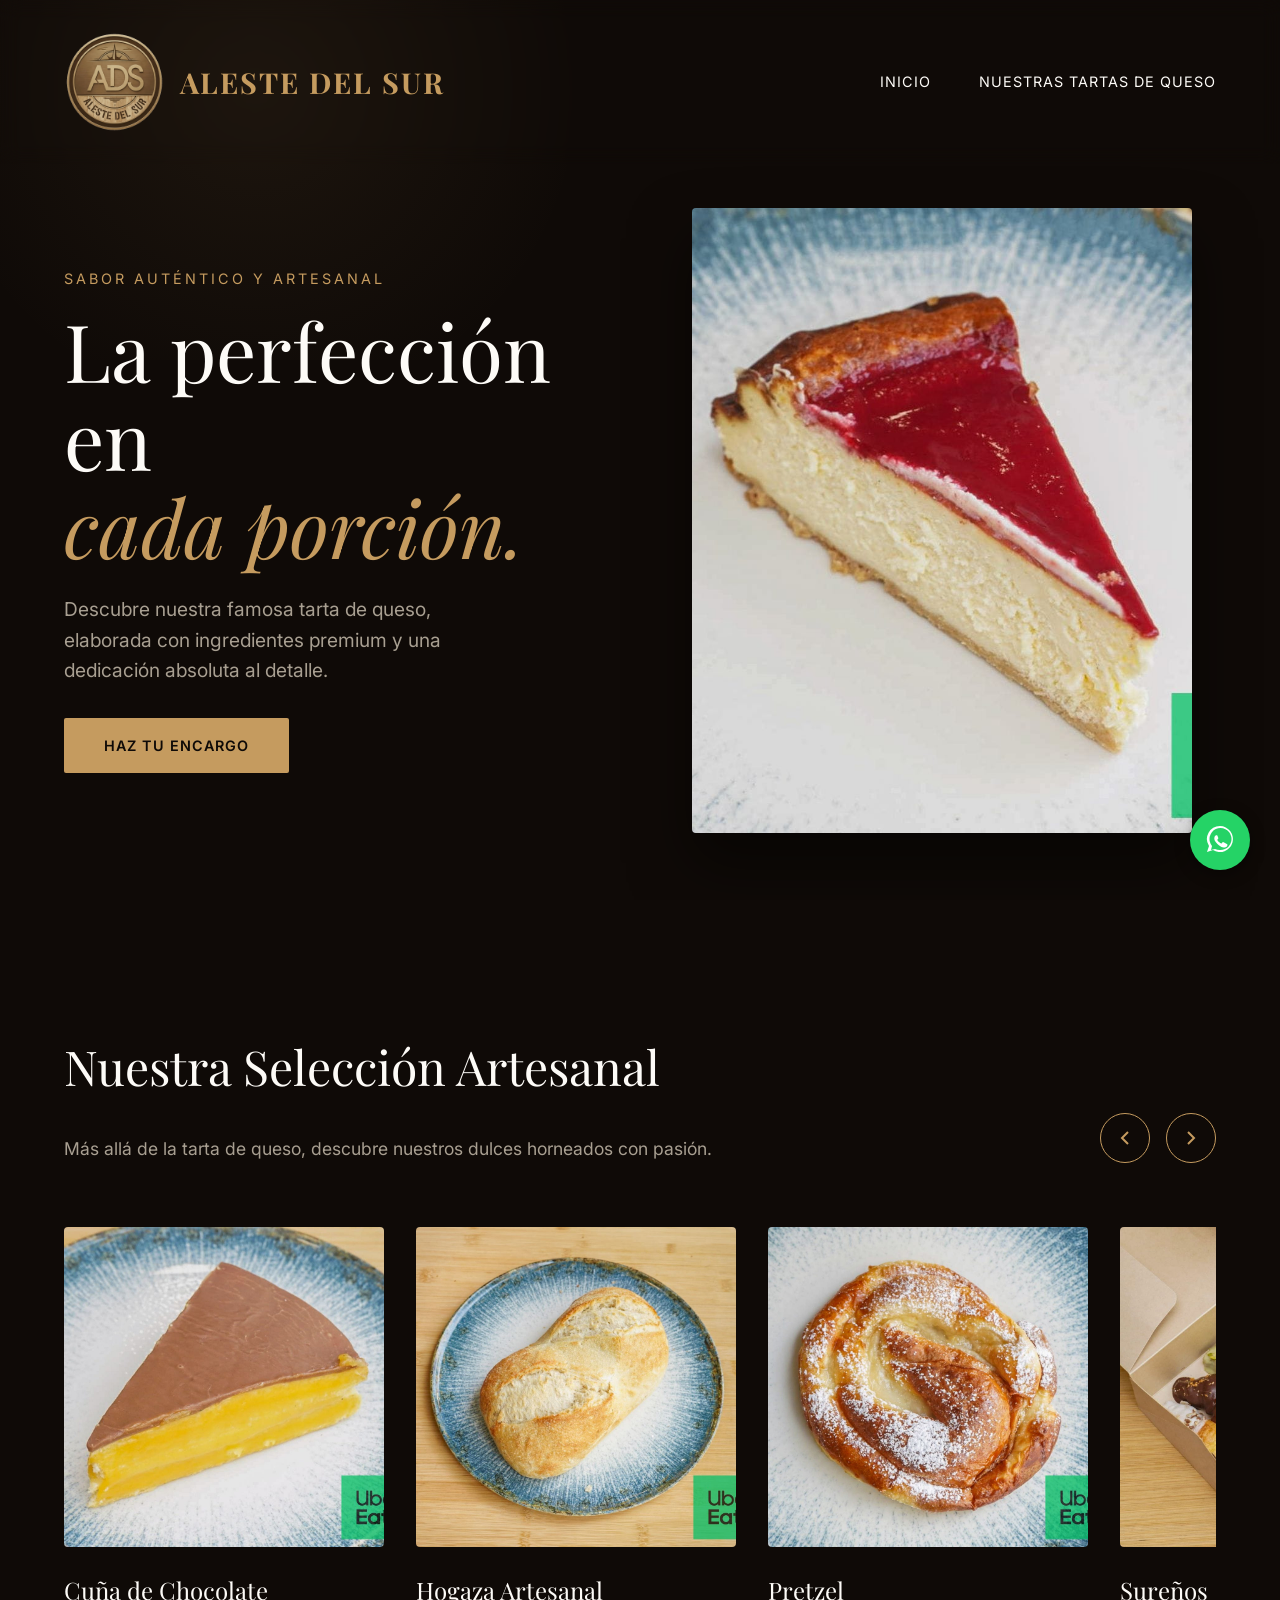
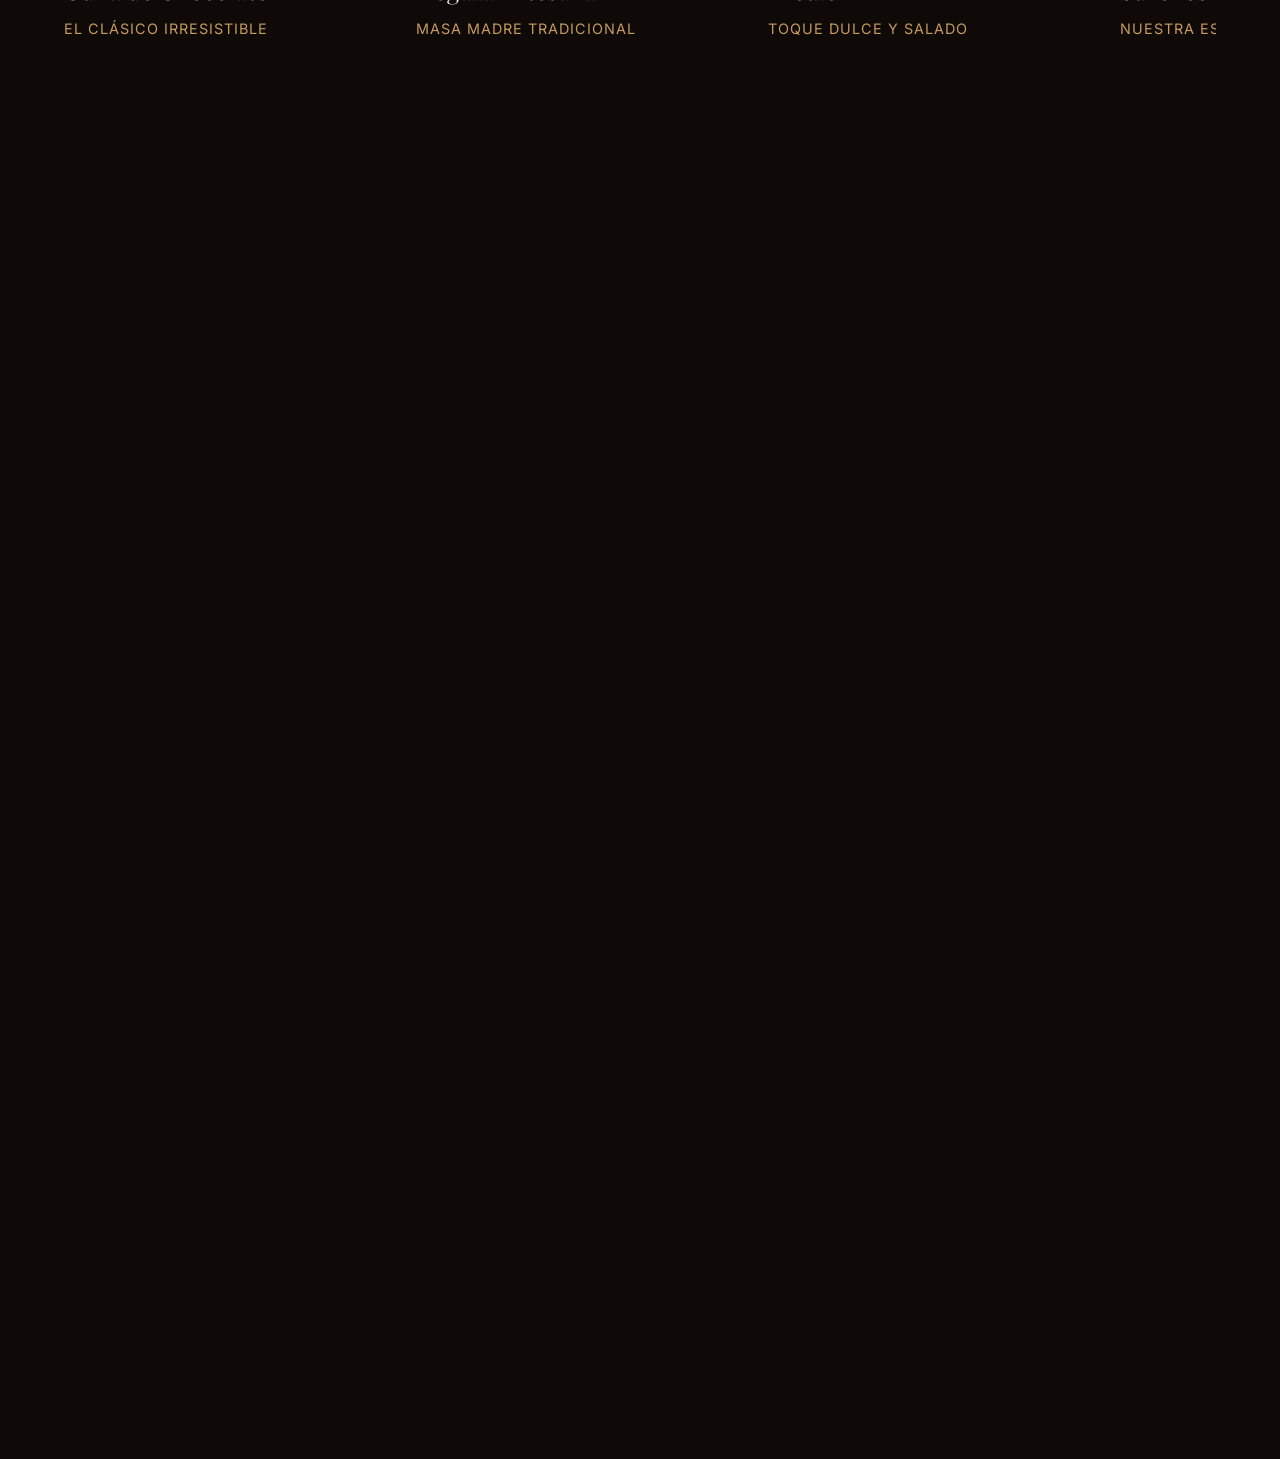
<file: index.html>
<!DOCTYPE html>
<html lang="es">
<head>
    <meta charset="UTF-8">
    <meta name="viewport" content="width=device-width, initial-scale=1.0">
    <title>Aleste del Sur | Tartas de Queso Premium</title>
    <meta name="description" content="Descubre Aleste del Sur, la auténtica tienda de dulces artesanales y tartas de queso premium.">
    <link rel="preconnect" href="https://fonts.googleapis.com">
    <link rel="preconnect" href="https://fonts.gstatic.com" crossorigin>
    <link href="https://fonts.googleapis.com/css2?family=Inter:wght@300;400;500&family=Playfair+Display:ital,wght@0,400;0,600;0,700;1,400&display=swap" rel="stylesheet">
    <link rel="stylesheet" href="styles.css">
</head>
<body>
    <nav class="navbar">
        <div class="logo">
            <img src="assets/logo_transparent.png" alt="Aleste del Sur">
            <span class="logo-text">ALESTE DEL SUR</span>
        </div>
        <ul class="nav-links">
            <li><a href="index.html">Inicio</a></li>
            <li><a href="tartas.html">Nuestras tartas de queso</a></li>
        </ul>
    </nav>

    <header id="hero" class="hero">
        <div class="hero-content">
            <p class="subtitle">Sabor auténtico y artesanal</p>
            <h1 class="title">La perfección en<br><span>cada porción.</span></h1>
            <p class="description">Descubre nuestra famosa tarta de queso, elaborada con ingredientes premium y una dedicación absoluta al detalle.</p>
            <a href="https://wa.me/34639868047" target="_blank" class="cta-button primary" style="text-decoration: none; display: inline-block; text-align: center;">Haz tu encargo</a>
        </div>
        <div class="hero-image-container">
            <div class="image-reveal">
                <img src="assets/products/quesoClasica.jpeg" alt="Tarta de Queso Clásica" class="hero-image">
            </div>
            <div class="decorative-circle"></div>
        </div>
    </header>

    <section id="especialidad" class="carousel-section reveal">
        <div class="section-header">
            <h2>Nuestra Selección Artesanal</h2>
            <p>Más allá de la tarta de queso, descubre nuestros dulces horneados con pasión.</p>
            <div class="carousel-controls">
                <button class="carousel-btn prev-btn" aria-label="Anterior">
                    <svg width="24" height="24" viewBox="0 0 24 24" fill="none" stroke="currentColor" stroke-width="2"><path d="M15 18l-6-6 6-6"/></svg>
                </button>
                <button class="carousel-btn next-btn" aria-label="Siguiente">
                    <svg width="24" height="24" viewBox="0 0 24 24" fill="none" stroke="currentColor" stroke-width="2"><path d="M9 18l6-6-6-6"/></svg>
                </button>
            </div>
        </div>
        
        <div class="carousel-container">
            <div class="carousel-track">
                <!-- Productos -->
                <div class="carousel-slide">
                    <div class="slide-image-wrapper">
                        <img src="assets/products/cinnamonroll.jpeg" alt="Cinnamon Roll" loading="lazy">
                    </div>
                    <h3>Cinnamon Roll</h3>
                    <p>Esponjoso y aromático</p>
                </div>
                <div class="carousel-slide">
                    <div class="slide-image-wrapper">
                        <img src="assets/products/cuña.jpeg" alt="Cuña de Chocolate" loading="lazy">
                    </div>
                    <h3>Cuña de Chocolate</h3>
                    <p>El clásico irresistible</p>
                </div>
                <div class="carousel-slide">
                    <div class="slide-image-wrapper">
                        <img src="assets/products/hogaza.jpeg" alt="Hogaza" loading="lazy">
                    </div>
                    <h3>Hogaza Artesanal</h3>
                    <p>Masa madre tradicional</p>
                </div>
                <div class="carousel-slide">
                    <div class="slide-image-wrapper">
                        <img src="assets/products/pretzel.jpeg" alt="Pretzel" loading="lazy">
                    </div>
                    <h3>Pretzel</h3>
                    <p>Toque dulce y salado</p>
                </div>
                <div class="carousel-slide">
                    <div class="slide-image-wrapper">
                        <img src="assets/products/sureños.jpeg" alt="Sureños" loading="lazy">
                    </div>
                    <h3>Sureños</h3>
                    <p>Nuestra especialidad local</p>
                </div>
                <div class="carousel-slide">
                    <div class="slide-image-wrapper">
                        <img src="assets/products/trenza.jpeg" alt="Trenza Dulce" loading="lazy">
                    </div>
                    <h3>Trenza Dulce</h3>
                    <p>Tierna y glaseada</p>
                </div>
            </div>
        </div>
    </section>

    <section id="donde-estamos" class="location-section reveal">
        <div class="section-header">
            <h2>Dónde Estamos</h2>
            <p>Ven a visitarnos o ponte en contacto con nosotros.</p>
        </div>
        <div class="location-container">
            <div class="map-wrapper">
                <iframe src="https://maps.google.com/maps?q=Aleste%20Del%20Sur,%20Sevilla&t=&z=15&ie=UTF8&iwloc=&output=embed" width="100%" height="450" style="border:0;" allowfullscreen="" loading="lazy" referrerpolicy="no-referrer-when-downgrade"></iframe>
            </div>
            <div class="contact-info">
                <div class="contact-item">
                    <h3>Dirección</h3>
                    <p><a href="https://google.com/maps/place/Aleste+Del+Sur/@37.3753708,-5.9550582,12z/data=!4m6!3m5!1s0xd126f9031713739:0xd88c8b576a3892b6!8m2!3d37.4027252!4d-5.9219279!16s%2Fg%2F11yz0xv414?hl=es" target="_blank" style="color: var(--text-main); text-decoration: none; transition: color 0.3s;" onmouseover="this.style.color='var(--accent-bronze)'" onmouseout="this.style.color='var(--text-main)'">Av. de Emilio Lemos, 20,<br>41020 Sevilla, España</a></p>
                </div>
                <div class="contact-item">
                    <h3>Teléfono</h3>
                    <p><a href="tel:+34639868047" style="color: var(--text-main); text-decoration: none;">+34 639 86 80 47</a></p>
                </div>
                <div class="contact-item">
                    <h3>Email</h3>
                    <p><a href="mailto:romequintabb8@gmail.com" style="color: var(--text-main); text-decoration: none;">romequintabb8@gmail.com</a></p>
                </div>
            </div>
        </div>
    </section>

    <footer class="footer reveal">
        <div class="footer-content">
            <div class="footer-brand">
                <span class="logo-text">ALESTE DEL SUR</span>
                <p>Artesanía y sabor en cada receta. El dulzor que te mereces.</p>
            </div>
            <div class="footer-links">
                <a href="https://wa.me/34639868047" class="social-link" target="_blank">
                    <svg width="24" height="24" viewBox="0 0 24 24" fill="none" stroke="currentColor" stroke-width="2" stroke-linecap="round" stroke-linejoin="round"><path d="M22 16.92v3a2 2 0 0 1-2.18 2 19.79 19.79 0 0 1-8.63-3.07 19.5 19.5 0 0 1-6-6 19.79 19.79 0 0 1-3.07-8.67A2 2 0 0 1 4.11 2h3a2 2 0 0 1 2 1.72 12.84 12.84 0 0 0 .7 2.81 2 2 0 0 1-.45 2.11L8.09 9.91a16 16 0 0 0 6 6l1.27-1.27a2 2 0 0 1 2.11-.45 12.84 12.84 0 0 0 2.81.7A2 2 0 0 1 22 16.92z"></path></svg>
                    WhatsApp
                </a>
                <a href="https://instagram.com/aleste_del_sur" class="social-link" target="_blank">
                    <svg width="24" height="24" viewBox="0 0 24 24" fill="none" stroke="currentColor" stroke-width="2" stroke-linecap="round" stroke-linejoin="round"><rect x="2" y="2" width="20" height="20" rx="5" ry="5"></rect><path d="M16 11.37A4 4 0 1 1 12.63 8 4 4 0 0 1 16 11.37z"></path><line x1="17.5" y1="6.5" x2="17.51" y2="6.5"></line></svg>
                    @aleste_del_sur
                </a>
            </div>
        </div>
        <div class="footer-bottom">
            <p>&copy; 2026 Aleste del Sur. Todos los derechos reservados.</p>
        </div>
    </footer>

    <a href="https://wa.me/34639868047" class="floating-whatsapp" target="_blank" aria-label="Contactar por WhatsApp">
        <svg viewBox="0 0 32 32" width="32" height="32" fill="currentColor">
            <path d="M16 2a13 13 0 0 0-11 20l-2 6 6-2a13 13 0 1 0 7-24zm0 24a11 11 0 0 1-5-1l-4 1 1-4a11 11 0 1 1 8 4zm5-7c-.3-.2-1.6-.8-1.9-.9-.2-.1-.4-.1-.5.1s-.7.9-.9 1.1c-.2.2-.3.2-.6.1s-1.2-.4-2.2-1.3c-.8-.7-1.3-1.6-1.5-1.9-.2-.3 0-.4.1-.6s.3-.3.4-.5.2-.3.3-.5c.1-.2.2-.3.1-.6s-.6-1.6-.9-2.2c-.2-.6-.5-.5-.6-.5h-.5c-.2 0-.6.1-.9.4s-1.1 1.1-1.1 2.7 1.1 3.2 1.3 3.4 2.3 3.5 5.5 4.9c.8.3 1.4.5 1.8.6.8.3 1.5.2 2.1.1.6-.1 1.9-.8 2.2-1.5s.3-1.4.2-1.5c-.1-.2-.3-.3-.6-.5z"/>
        </svg>
    </a>

    <script src="main.js"></script>
</body>
</html>
</file>
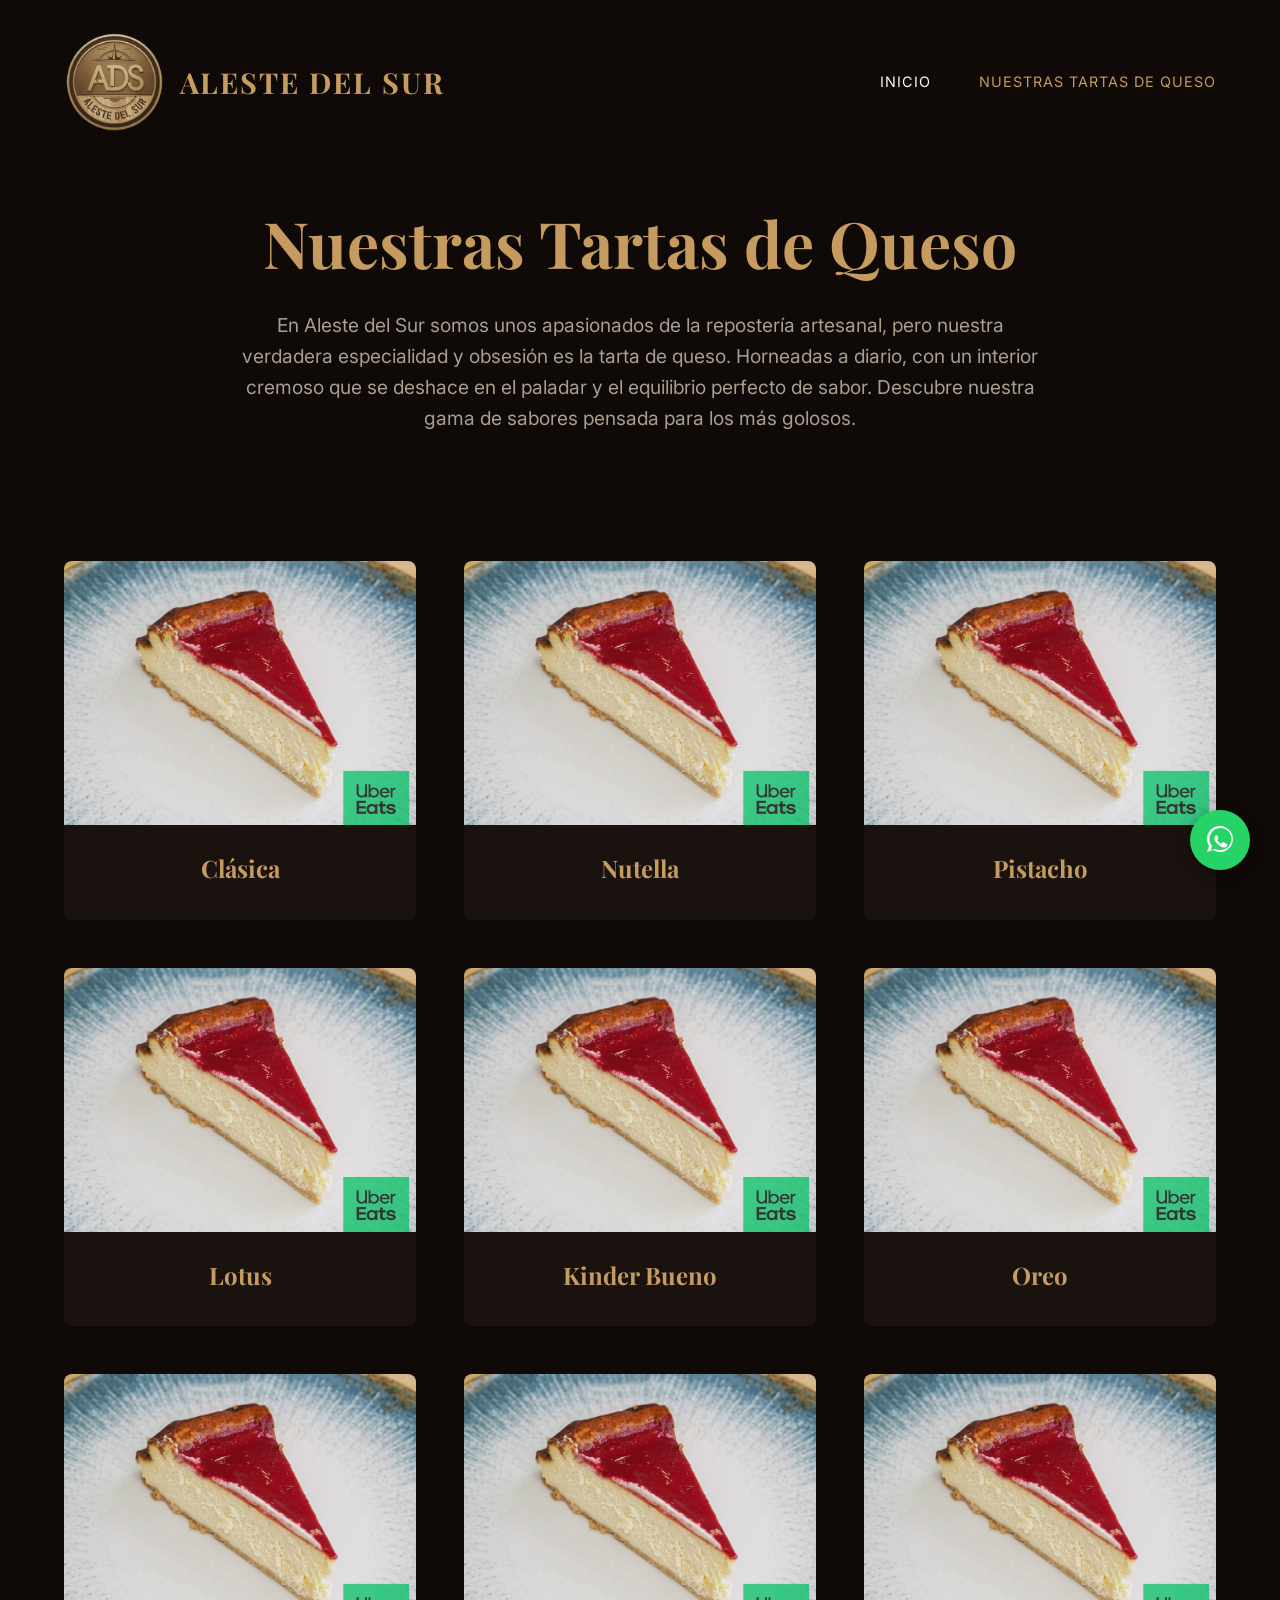
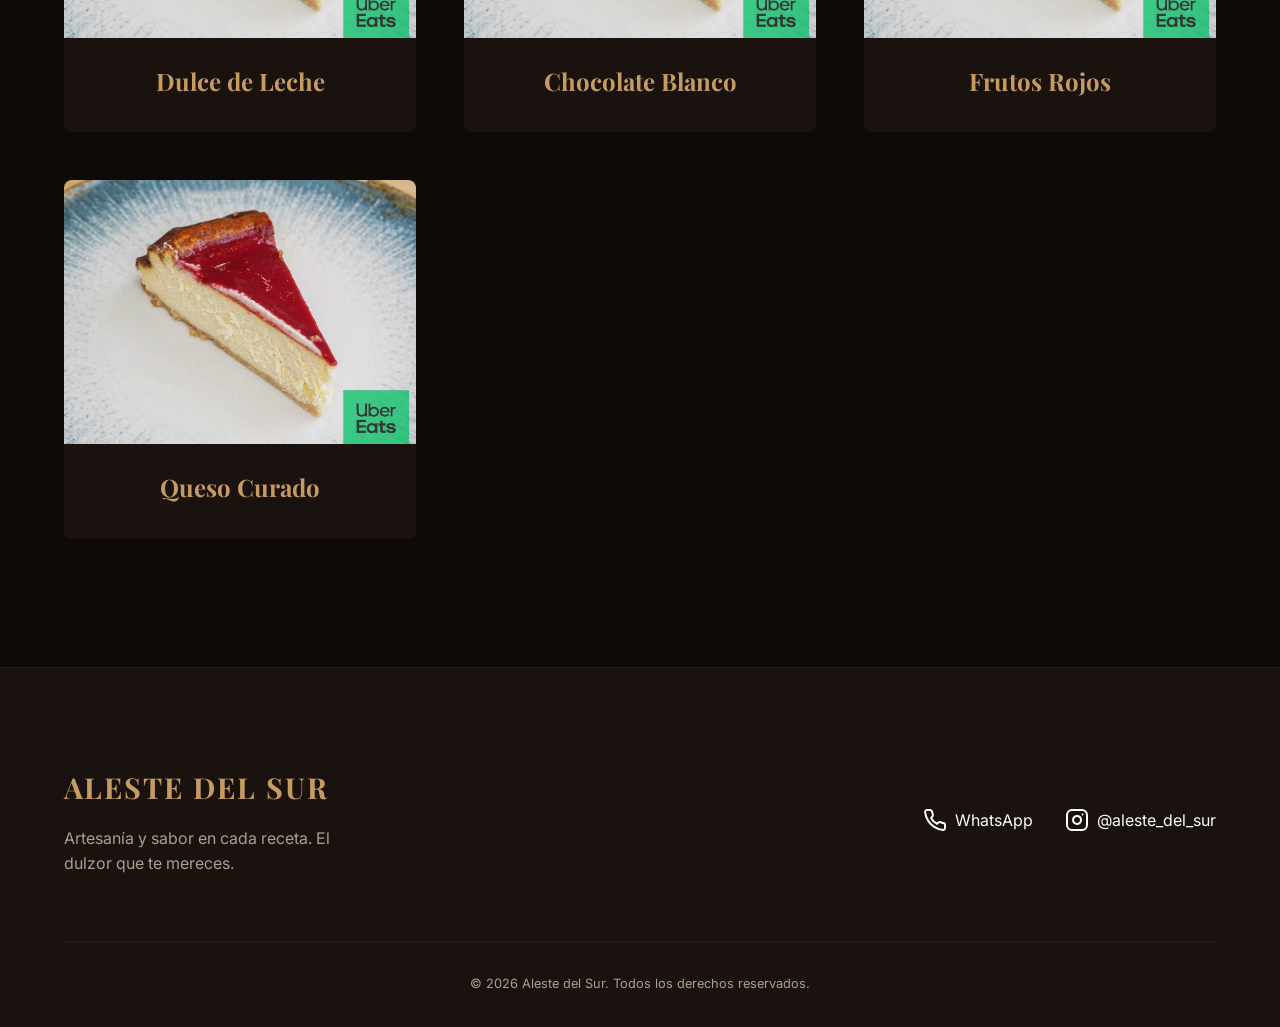
<file: tartas.html>
<!DOCTYPE html>
<html lang="es">
<head>
    <meta charset="UTF-8">
    <meta name="viewport" content="width=device-width, initial-scale=1.0">
    <title>Nuestras Tartas | Aleste del Sur</title>
    <meta name="description" content="Nuestra especialidad: tartas de queso artesanales. Descubre todos nuestros sabores.">
    <link rel="preconnect" href="https://fonts.googleapis.com">
    <link rel="preconnect" href="https://fonts.gstatic.com" crossorigin>
    <link href="https://fonts.googleapis.com/css2?family=Inter:wght@300;400;500&family=Playfair+Display:ital,wght@0,400;0,600;0,700;1,400&display=swap" rel="stylesheet">
    <link rel="stylesheet" href="styles.css">
</head>
<body>
    <nav class="navbar">
        <div class="logo">
            <img src="assets/logo_transparent.png" alt="Aleste del Sur">
            <span class="logo-text">ALESTE DEL SUR</span>
        </div>
        <ul class="nav-links">
            <li><a href="index.html">Inicio</a></li>
            <li><a href="tartas.html" style="color: var(--accent-bronze);">Nuestras tartas de queso</a></li>
        </ul>
    </nav>

    <header class="tartas-header reveal">
        <h1>Nuestras Tartas de Queso</h1>
        <p>En Aleste del Sur somos unos apasionados de la repostería artesanal, pero nuestra verdadera especialidad y obsesión es la tarta de queso. Horneadas a diario, con un interior cremoso que se deshace en el paladar y el equilibrio perfecto de sabor. Descubre nuestra gama de sabores pensada para los más golosos.</p>
    </header>

    <section class="tartas-grid-section reveal">
        <div class="tartas-grid">
            <!-- Tarta 1 -->
            <div class="tarta-card">
                <div class="tarta-img-wrapper">
                    <img src="assets/products/quesoClasica.jpeg" alt="Clásica" loading="lazy">
                </div>
                <div class="tarta-info">
                    <h3>Clásica</h3>
                </div>
            </div>
            <!-- Tarta 2 -->
            <div class="tarta-card">
                <div class="tarta-img-wrapper">
                    <img src="assets/products/quesoClasica.jpeg" alt="Nutella" loading="lazy">
                </div>
                <div class="tarta-info">
                    <h3>Nutella</h3>
                </div>
            </div>
            <!-- Tarta 3 -->
            <div class="tarta-card">
                <div class="tarta-img-wrapper">
                    <img src="assets/products/quesoClasica.jpeg" alt="Pistacho" loading="lazy">
                </div>
                <div class="tarta-info">
                    <h3>Pistacho</h3>
                </div>
            </div>
            <!-- Tarta 4 -->
            <div class="tarta-card">
                <div class="tarta-img-wrapper">
                    <img src="assets/products/quesoClasica.jpeg" alt="Lotus" loading="lazy">
                </div>
                <div class="tarta-info">
                    <h3>Lotus</h3>
                </div>
            </div>
            <!-- Tarta 5 -->
            <div class="tarta-card">
                <div class="tarta-img-wrapper">
                    <img src="assets/products/quesoClasica.jpeg" alt="Kinder Bueno" loading="lazy">
                </div>
                <div class="tarta-info">
                    <h3>Kinder Bueno</h3>
                </div>
            </div>
            <!-- Tarta 6 -->
            <div class="tarta-card">
                <div class="tarta-img-wrapper">
                    <img src="assets/products/quesoClasica.jpeg" alt="Oreo" loading="lazy">
                </div>
                <div class="tarta-info">
                    <h3>Oreo</h3>
                </div>
            </div>
            <!-- Tarta 7 -->
            <div class="tarta-card">
                <div class="tarta-img-wrapper">
                    <img src="assets/products/quesoClasica.jpeg" alt="Dulce de Leche" loading="lazy">
                </div>
                <div class="tarta-info">
                    <h3>Dulce de Leche</h3>
                </div>
            </div>
            <!-- Tarta 8 -->
            <div class="tarta-card">
                <div class="tarta-img-wrapper">
                    <img src="assets/products/quesoClasica.jpeg" alt="Chocolate Blanco" loading="lazy">
                </div>
                <div class="tarta-info">
                    <h3>Chocolate Blanco</h3>
                </div>
            </div>
            <!-- Tarta 9 -->
            <div class="tarta-card">
                <div class="tarta-img-wrapper">
                    <img src="assets/products/quesoClasica.jpeg" alt="Frutos Rojos" loading="lazy">
                </div>
                <div class="tarta-info">
                    <h3>Frutos Rojos</h3>
                </div>
            </div>
            <!-- Tarta 10 -->
            <div class="tarta-card">
                <div class="tarta-img-wrapper">
                    <img src="assets/products/quesoClasica.jpeg" alt="Idiazabal" loading="lazy">
                </div>
                <div class="tarta-info">
                    <h3>Queso Curado</h3>
                </div>
            </div>
        </div>
    </section>

    <footer class="footer reveal">
        <div class="footer-content">
            <div class="footer-brand">
                <span class="logo-text">ALESTE DEL SUR</span>
                <p>Artesanía y sabor en cada receta. El dulzor que te mereces.</p>
            </div>
            <div class="footer-links">
                <a href="https://wa.me/34639868047" class="social-link" target="_blank">
                    <svg width="24" height="24" viewBox="0 0 24 24" fill="none" stroke="currentColor" stroke-width="2" stroke-linecap="round" stroke-linejoin="round"><path d="M22 16.92v3a2 2 0 0 1-2.18 2 19.79 19.79 0 0 1-8.63-3.07 19.5 19.5 0 0 1-6-6 19.79 19.79 0 0 1-3.07-8.67A2 2 0 0 1 4.11 2h3a2 2 0 0 1 2 1.72 12.84 12.84 0 0 0 .7 2.81 2 2 0 0 1-.45 2.11L8.09 9.91a16 16 0 0 0 6 6l1.27-1.27a2 2 0 0 1 2.11-.45 12.84 12.84 0 0 0 2.81.7A2 2 0 0 1 22 16.92z"></path></svg>
                    WhatsApp
                </a>
                <a href="https://instagram.com/aleste_del_sur" class="social-link" target="_blank">
                    <svg width="24" height="24" viewBox="0 0 24 24" fill="none" stroke="currentColor" stroke-width="2" stroke-linecap="round" stroke-linejoin="round"><rect x="2" y="2" width="20" height="20" rx="5" ry="5"></rect><path d="M16 11.37A4 4 0 1 1 12.63 8 4 4 0 0 1 16 11.37z"></path><line x1="17.5" y1="6.5" x2="17.51" y2="6.5"></line></svg>
                    @aleste_del_sur
                </a>
            </div>
        </div>
        <div class="footer-bottom">
            <p>&copy; 2026 Aleste del Sur. Todos los derechos reservados.</p>
        </div>
    </footer>

    <a href="https://wa.me/34639868047" class="floating-whatsapp" target="_blank" aria-label="Contactar por WhatsApp">
        <svg viewBox="0 0 32 32" width="32" height="32" fill="currentColor">
            <path d="M16 2a13 13 0 0 0-11 20l-2 6 6-2a13 13 0 1 0 7-24zm0 24a11 11 0 0 1-5-1l-4 1 1-4a11 11 0 1 1 8 4zm5-7c-.3-.2-1.6-.8-1.9-.9-.2-.1-.4-.1-.5.1s-.7.9-.9 1.1c-.2.2-.3.2-.6.1s-1.2-.4-2.2-1.3c-.8-.7-1.3-1.6-1.5-1.9-.2-.3 0-.4.1-.6s.3-.3.4-.5.2-.3.3-.5c.1-.2.2-.3.1-.6s-.6-1.6-.9-2.2c-.2-.6-.5-.5-.6-.5h-.5c-.2 0-.6.1-.9.4s-1.1 1.1-1.1 2.7 1.1 3.2 1.3 3.4 2.3 3.5 5.5 4.9c.8.3 1.4.5 1.8.6.8.3 1.5.2 2.1.1.6-.1 1.9-.8 2.2-1.5s.3-1.4.2-1.5c-.1-.2-.3-.3-.6-.5z"/>
        </svg>
    </a>

    <script src="main.js"></script>
</body>
</html>
</file>
<file: styles.css>
:root {
    /* Colors inspired by the logo & premium vibe */
    --bg-dark: #0f0a07; /* Very dark wood/brown */
    --bg-card: #1a120e;
    --text-main: #fdfbf7; /* Warm cream */
    --text-muted: #a89f91;
    --accent-bronze: #c59b5f;
    --accent-wood: #8e6a3b;
    --accent-gold: #e2c082;
    
    /* Typography */
    --font-heading: 'Playfair Display', serif;
    --font-body: 'Inter', sans-serif;
}

* {
    margin: 0;
    padding: 0;
    box-sizing: border-box;
}

body {
    font-family: var(--font-body);
    background-color: var(--bg-dark);
    color: var(--text-main);
    line-height: 1.6;
    overflow-x: hidden;
}

html {
    scroll-behavior: smooth;
}

/* REVEAL ANIMATIONS */
.reveal {
    opacity: 0;
    transform: translateY(40px);
    transition: opacity 0.8s ease-out, transform 0.8s ease-out;
}

.reveal.active {
    opacity: 1;
    transform: translateY(0);
}

::selection {
    background-color: var(--accent-bronze);
    color: var(--bg-dark);
}

/* NAVBAR */
.navbar {
    display: flex;
    justify-content: space-between;
    align-items: center;
    padding: 2rem 5%;
    position: fixed;
    top: 0;
    width: 100%;
    z-index: 100;
    transition: background-color 0.3s ease, padding 0.3s ease;
    backdrop-filter: blur(10px);
}

.navbar.scrolled {
    background-color: rgba(15, 10, 7, 0.95);
    padding: 1rem 5%;
    border-bottom: 1px solid rgba(197, 155, 95, 0.1);
}

.logo {
    display: flex;
    align-items: center;
    gap: 1rem;
}

.logo img {
    height: 100px;
    object-fit: contain;
    transition: transform 0.3s ease;
}

.logo img:hover {
    transform: scale(1.05);
}

.logo-text {
    font-family: var(--font-heading);
    font-size: 1.8rem;
    font-weight: 700;
    letter-spacing: 2px;
    color: var(--accent-bronze);
    text-transform: uppercase;
}

.nav-links {
    display: flex;
    list-style: none;
    gap: 3rem;
}

.nav-links a {
    color: var(--text-main);
    text-decoration: none;
    font-size: 0.9rem;
    text-transform: uppercase;
    letter-spacing: 1px;
    position: relative;
    transition: color 0.3s;
}

.nav-links a::after {
    content: '';
    position: absolute;
    width: 0;
    height: 1px;
    bottom: -4px;
    left: 0;
    background-color: var(--accent-bronze);
    transition: width 0.3s;
}

.nav-links a:hover {
    color: var(--accent-bronze);
}

.nav-links a:hover::after {
    width: 100%;
}

/* BUTTONS */
.cta-button {
    padding: 0.8rem 2rem;
    font-family: var(--font-body);
    font-size: 0.9rem;
    text-transform: uppercase;
    letter-spacing: 1px;
    cursor: pointer;
    border: none;
    border-radius: 2px;
    transition: all 0.3s ease;
}

.cta-button.nav-cta {
    background: transparent;
    color: var(--accent-bronze);
    border: 1px solid var(--accent-bronze);
}

.cta-button.nav-cta:hover {
    background: var(--accent-bronze);
    color: var(--bg-dark);
}

.cta-button.primary {
    background: var(--accent-bronze);
    color: var(--bg-dark);
    font-weight: 600;
    padding: 1rem 2.5rem;
    margin-top: 2rem;
}

.cta-button.primary:hover {
    background: var(--accent-gold);
    transform: translateY(-2px);
    box-shadow: 0 10px 20px rgba(197, 155, 95, 0.2);
}

/* HERO SECTION */
.hero {
    min-height: 100vh;
    display: flex;
    align-items: center;
    padding: 0 5%;
    padding-top: 140px;
    position: relative;
    overflow: hidden;
}

.hero::before {
    content: '';
    position: absolute;
    top: -20%;
    left: -10%;
    width: 60%;
    height: 60%;
    background: radial-gradient(circle, rgba(197,155,95,0.08) 0%, rgba(15,10,7,0) 70%);
    z-index: -1;
}

.hero-content {
    flex: 1;
    z-index: 2;
    padding-right: 5%;
}

.hero-content .subtitle {
    color: var(--accent-bronze);
    text-transform: uppercase;
    letter-spacing: 3px;
    font-size: 0.9rem;
    margin-bottom: 1rem;
    opacity: 0;
    animation: fadeUp 1s 0.2s forwards;
}

.hero-logo {
    max-width: 180px;
    margin-bottom: 2rem;
    opacity: 0;
    animation: fadeUp 1s 0.1s forwards;
    border-radius: 50%; /* Redondea el logo si es cuadrado */
    box-shadow: 0 10px 30px rgba(0,0,0,0.5);
}

.hero-content .title {
    font-family: var(--font-heading);
    font-size: 5rem;
    line-height: 1.1;
    margin-bottom: 1.5rem;
    font-weight: 400;
    opacity: 0;
    animation: fadeUp 1s 0.4s forwards;
}

.hero-content .title span {
    color: var(--accent-bronze);
    font-style: italic;
}

.hero-content .description {
    font-size: 1.2rem;
    color: var(--text-muted);
    max-width: 450px;
    opacity: 0;
    animation: fadeUp 1s 0.6s forwards;
}

.hero-content .primary {
    opacity: 0;
    animation: fadeUp 1s 0.8s forwards;
}

.hero-image-container {
    flex: 1;
    position: relative;
    display: flex;
    justify-content: center;
    align-items: center;
    opacity: 0;
    animation: fadeIn 1.5s 0.8s forwards;
}

.image-reveal {
    position: relative;
    border-radius: 4px;
    overflow: hidden;
    box-shadow: 0 30px 60px rgba(0,0,0,0.5);
    z-index: 2;
    aspect-ratio: 4/5;
    max-height: 70vh;
    width: 100%;
    max-width: 500px;
}

.hero-image {
    width: 100%;
    height: 100%;
    object-fit: cover;
    transition: transform 0.7s ease;
}

.hero-image-container:hover .hero-image {
    transform: scale(1.05);
}

.decorative-circle {
    position: absolute;
    width: 90%;
    height: 90%;
    border: 1px solid rgba(197, 155, 95, 0.3);
    border-radius: 50%;
    top: 50%;
    left: 50%;
    transform: translate(-50%, -50%);
    z-index: 1;
}

/* CAROUSEL SECTION */
.carousel-section {
    padding: 8rem 5%;
    background-color: var(--bg-dark);
    position: relative;
}

.section-header {
    display: flex;
    flex-wrap: wrap;
    justify-content: space-between;
    align-items: flex-end;
    margin-bottom: 4rem;
}

.section-header h2 {
    font-family: var(--font-heading);
    font-size: 3rem;
    font-weight: 400;
    flex-basis: 100%;
    margin-bottom: 0.5rem;
}

.section-header p {
    color: var(--text-muted);
    font-size: 1.1rem;
    flex: 1;
}

.carousel-controls {
    display: flex;
    gap: 1rem;
}

.carousel-btn {
    background: transparent;
    border: 1px solid var(--accent-bronze);
    color: var(--accent-bronze);
    width: 50px;
    height: 50px;
    border-radius: 50%;
    display: flex;
    align-items: center;
    justify-content: center;
    cursor: pointer;
    transition: all 0.3s;
}

.carousel-btn:hover {
    background: var(--accent-bronze);
    color: var(--bg-dark);
}

.carousel-container {
    overflow: hidden;
    position: relative;
}

.carousel-track {
    display: flex;
    gap: 2rem;
    transition: transform 0.5s cubic-bezier(0.25, 1, 0.5, 1);
    cursor: grab;
}

.carousel-track:active {
    cursor: grabbing;
}

.carousel-slide {
    min-width: 320px;
    flex: 0 0 320px;
}

.slide-image-wrapper {
    width: 100%;
    aspect-ratio: 1/1;
    overflow: hidden;
    border-radius: 4px;
    margin-bottom: 1.5rem;
    background-color: var(--bg-card);
}

.slide-image-wrapper img {
    width: 100%;
    height: 100%;
    object-fit: cover;
    transition: transform 0.5s ease;
}

.carousel-slide:hover .slide-image-wrapper img {
    transform: scale(1.05);
}

.carousel-slide h3 {
    font-family: var(--font-heading);
    font-size: 1.5rem;
    font-weight: 400;
    margin-bottom: 0.5rem;
}

.carousel-slide p {
    color: var(--accent-bronze);
    font-size: 0.9rem;
    letter-spacing: 1px;
    text-transform: uppercase;
}

/* FOOTER */
.footer {
    padding: 6rem 5% 2rem;
    background-color: var(--bg-card);
    border-top: 1px solid rgba(255,255,255,0.05);
}

.footer-content {
    display: flex;
    justify-content: space-between;
    flex-wrap: wrap;
    gap: 3rem;
    margin-bottom: 4rem;
}

.footer-brand p {
    color: var(--text-muted);
    margin-top: 1rem;
    max-width: 300px;
}

.footer-links {
    display: flex;
    gap: 2rem;
}

.footer-links a {
    color: var(--text-main);
    text-decoration: none;
    transition: color 0.3s;
}

.footer-links a:hover {
    color: var(--accent-bronze);
}

.footer-bottom {
    text-align: center;
    color: var(--text-muted);
    font-size: 0.8rem;
    padding-top: 2rem;
    border-top: 1px solid rgba(255,255,255,0.05);
}

/* ANIMATIONS */
@keyframes fadeUp {
    from {
        opacity: 0;
        transform: translateY(30px);
    }
    to {
        opacity: 1;
        transform: translateY(0);
    }
}

@keyframes fadeIn {
    from { opacity: 0; }
    to { opacity: 1; }
}

/* FLOATING WHATSAPP */
.floating-whatsapp {
    position: fixed;
    bottom: 30px;
    right: 30px;
    background-color: #25d366;
    color: white;
    width: 60px;
    height: 60px;
    border-radius: 50%;
    display: flex;
    justify-content: center;
    align-items: center;
    box-shadow: 0 4px 15px rgba(0,0,0,0.4);
    z-index: 1000;
    transition: transform 0.3s ease, background-color 0.3s ease, box-shadow 0.3s ease;
}

.floating-whatsapp:hover {
    transform: scale(1.1);
    background-color: #128c7e;
    box-shadow: 0 6px 20px rgba(0,0,0,0.6);
}

/* LOCATION SECTION */
.location-section {
    padding: 8rem 5%;
    background-color: var(--bg-card);
    position: relative;
    border-top: 1px solid rgba(255,255,255,0.05);
}

.location-container {
    display: flex;
    gap: 4rem;
    align-items: center;
    flex-wrap: wrap;
}

.map-wrapper {
    flex: 1;
    min-width: 300px;
    border-radius: 8px;
    overflow: hidden;
    box-shadow: 0 10px 30px rgba(0,0,0,0.3);
}

.contact-info {
    flex: 1;
    min-width: 300px;
    display: flex;
    flex-direction: column;
    gap: 2rem;
}

.contact-item h3 {
    font-family: var(--font-heading);
    color: var(--accent-bronze);
    font-size: 1.5rem;
    margin-bottom: 0.5rem;
}

.contact-item p {
    color: var(--text-main);
    font-size: 1.1rem;
}

/* TARTAS PAGE */
.tartas-header {
    padding: 12rem 5% 4rem;
    text-align: center;
}

.tartas-header h1 {
    font-family: var(--font-heading);
    font-size: 4rem;
    margin-bottom: 1rem;
    color: var(--accent-bronze);
}

.tartas-header p {
    color: var(--text-muted);
    font-size: 1.2rem;
    max-width: 800px;
    margin: 0 auto;
}

.tartas-grid-section {
    padding: 4rem 5% 8rem;
}

.tartas-grid {
    display: grid;
    grid-template-columns: repeat(auto-fill, minmax(300px, 1fr));
    gap: 3rem;
}

.tarta-card {
    background: var(--bg-card);
    border-radius: 8px;
    overflow: hidden;
    transition: transform 0.3s;
}

.tarta-card:hover {
    transform: translateY(-10px);
}

.tarta-img-wrapper {
    width: 100%;
    aspect-ratio: 4/3;
    overflow: hidden;
}

.tarta-img-wrapper img {
    width: 100%;
    height: 100%;
    object-fit: cover;
    transition: transform 0.5s;
}

.tarta-card:hover .tarta-img-wrapper img {
    transform: scale(1.05);
}

.tarta-info {
    padding: 1.5rem;
    text-align: center;
}

.tarta-info h3 {
    font-family: var(--font-heading);
    font-size: 1.5rem;
    margin-bottom: 0.5rem;
    color: var(--accent-bronze);
}

.social-link {
    display: flex;
    align-items: center;
    gap: 0.5rem;
}

/* RESPONSIVE */
@media (max-width: 992px) {
    .navbar {
        flex-direction: column;
        gap: 1rem;
        padding: 1rem 5%;
    }
    .nav-links {
        display: flex;
        gap: 1.5rem;
        flex-wrap: wrap;
        justify-content: center;
    }
    .hero {
        flex-direction: column;
        padding-top: 120px;
        text-align: center;
    }
    .hero-content {
        padding-right: 0;
        margin-bottom: 4rem;
    }
    .hero-content .description {
        margin: 0 auto 2rem;
    }
    .hero-content .title {
        font-size: 3.5rem;
    }
}

@media (max-width: 768px) {
    .floating-whatsapp {
        bottom: 20px;
        right: 20px;
        width: 50px;
        height: 50px;
    }
    .floating-whatsapp svg {
        width: 26px;
        height: 26px;
    }
}
</file>
